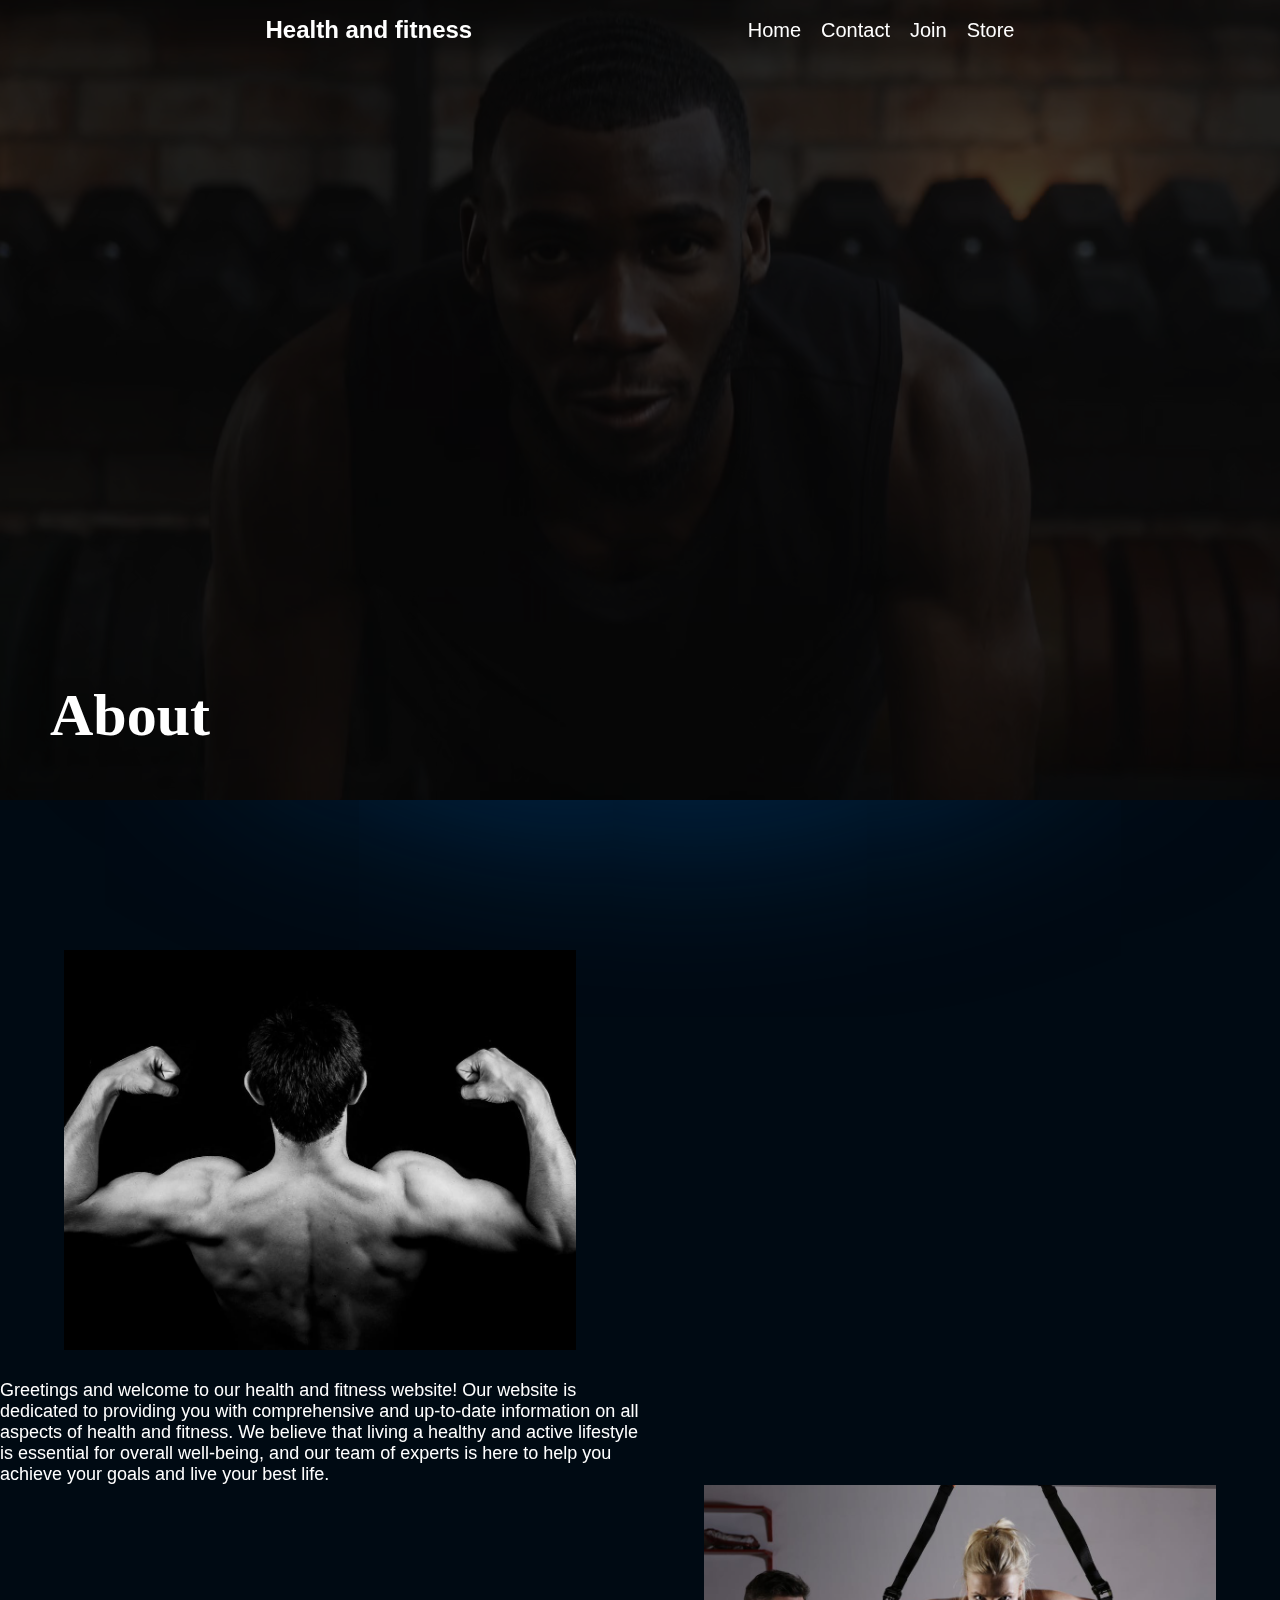
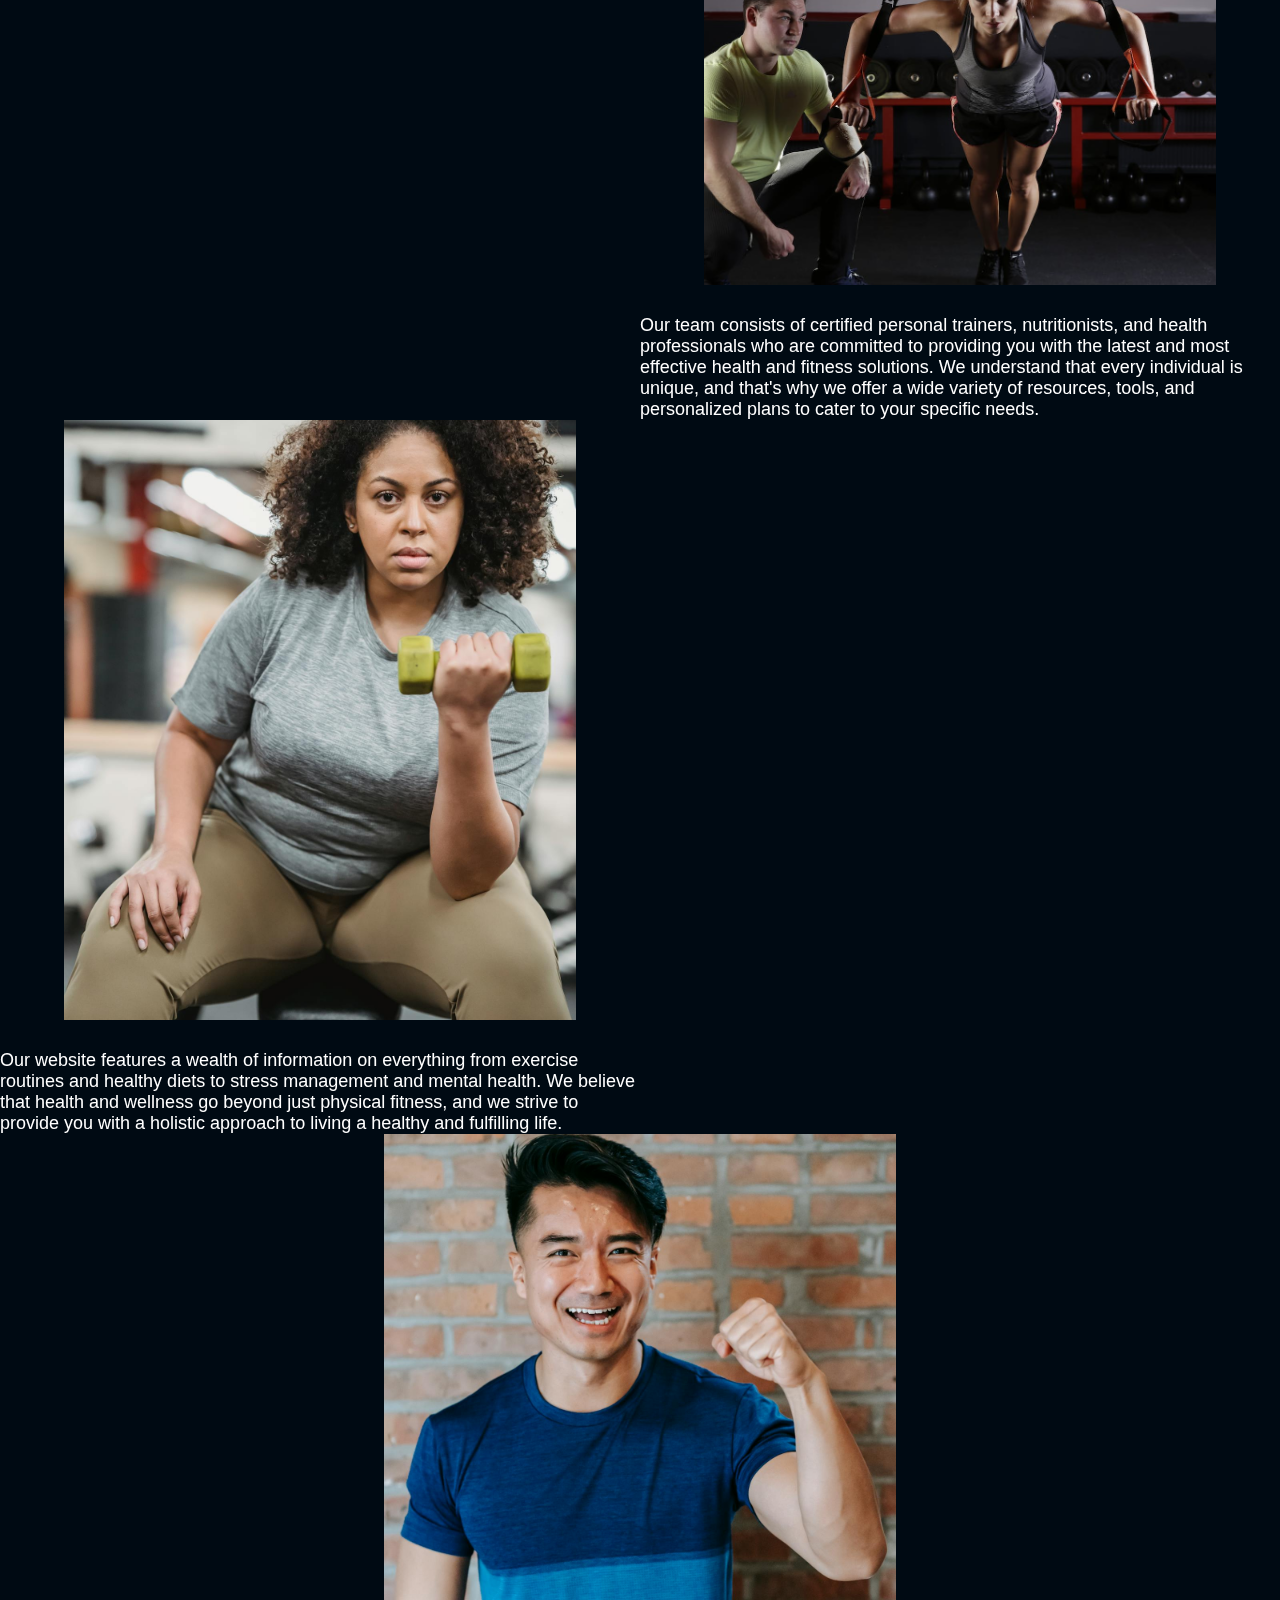
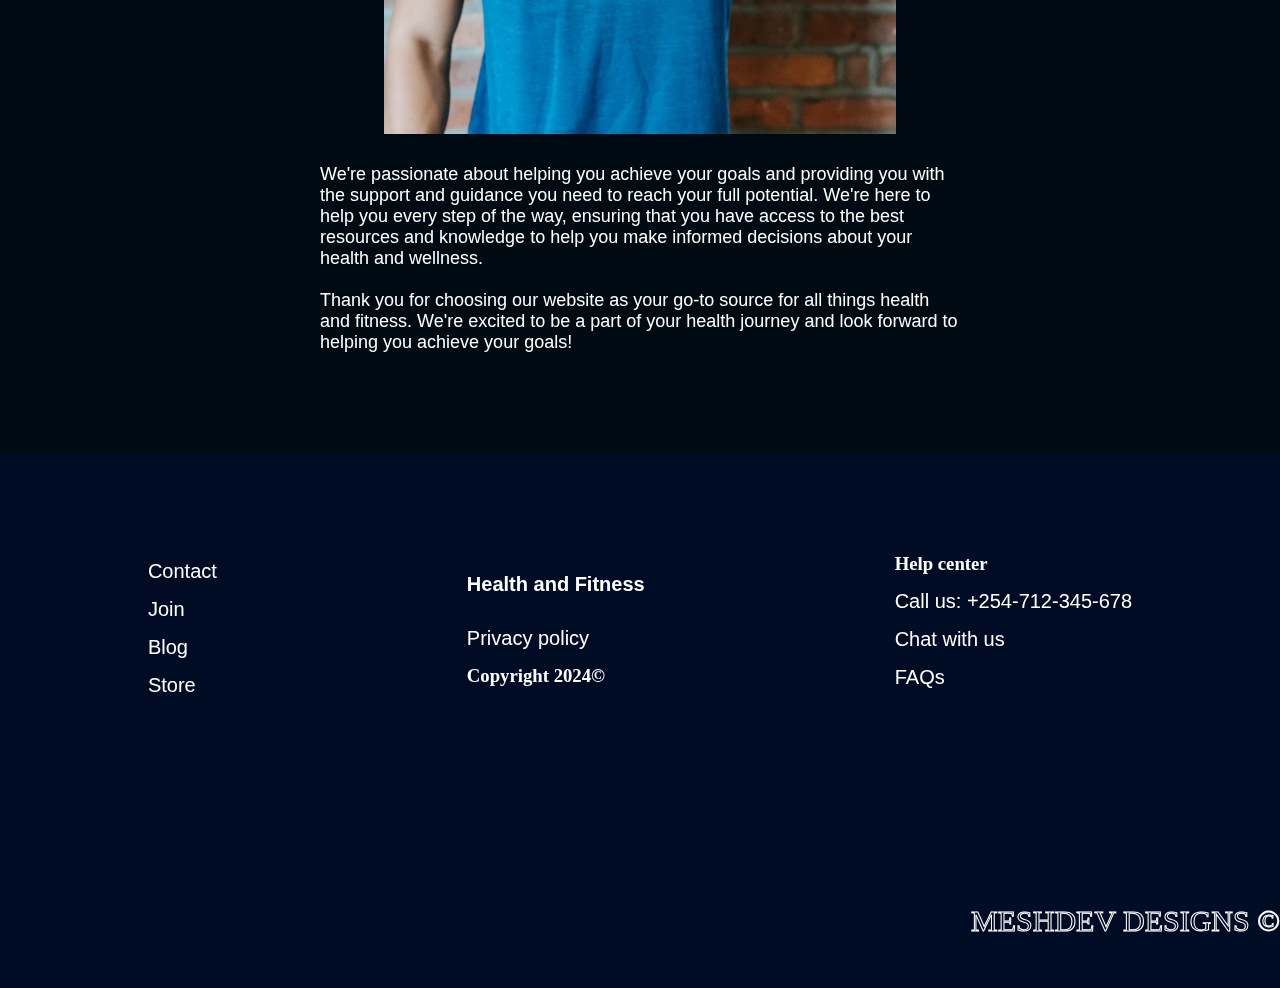
<file: about.html>
<!DOCTYPE html>
<html lang="en">
<head>
    <meta charset="UTF-8">
    <meta name="viewport" content="width=device-width, initial-scale=1.0">
    <title>About</title>
    <link rel="stylesheet" href="https://cdnjs.cloudflare.com/ajax/libs/font-awesome/6.5.1/css/all.min.css" integrity="sha512-DTOQO9RWCH3ppGqcWaEA1BIZOC6xxalwEsw9c2QQeAIftl+Vegovlnee1c9QX4TctnWMn13TZye+giMm8e2LwA==" crossorigin="anonymous" referrerpolicy="no-referrer" />
    <style>
        *{
            padding: 0;
            margin: 0;
            box-sizing: border-box;
        }
        body{
            width: 100%;
            margin: 0;
            padding: 0;
            background-color: rgb(0, 10, 19);
        }
        header{
            width: 100%;
            height: 800px;
            background-color: skyblue;
            position: relative;
            display: flex;
            align-items: last baseline;
            justify-content: flex-start;
            margin-bottom: 150px;
        }
        .navigation{
            width: 100%;
            height: 60px;
            background-color: transparent;
            display: flex;
            align-items: center;
            justify-content: space-evenly;
            flex-wrap: wrap;
            position: fixed;
            top: 0;
            z-index: 10;
            left: 0;
        }
        .mobile-menu{
            position: fixed;
            top: 0;
            right: 0;
            width: 100%;
            height: auto;
            background-color: rgb(0, 12, 36);
            z-index: 10;
            padding: 70px 20px;
            transform: translateY(-450px);
            transition: all 1s ease-in-out;
        }
        .mobile-menu.active{
            transform: translateY(0);
        }
        .mobile-menu nav ul{
            list-style: none;
            display: flex;
            flex-direction: column;
            gap: 30px;
        }
        .fa-bars{
            display: none;
        }
        .logo{
            display: flex;
            gap: 10px;
            align-items: center;
        }
        .logo a{
            text-decoration: none;
            color: white;
            font-family: 'Lucida Sans', 'Lucida Sans Regular', 'Lucida Grande', 'Lucida Sans Unicode', Geneva, Verdana, sans-serif;
        }
        nav ul{
            display: flex;
            gap: 20px;
            list-style: none;
        }
        nav ul a{
            color: rgb(255, 255, 255);
            font-size: 20px;
            text-decoration: none;
            font-family: 'Lucida Sans', 'Lucida Sans Regular', 'Lucida Grande', 'Lucida Sans Unicode', Geneva, Verdana, sans-serif;
        }
        .header-bg-video{
            object-fit: cover;
            filter: brightness(30%);
            position: absolute;
            left: 0;
            top: 0;
        }
        @media (min-aspect-ratio: 16/9){
            video{
                width: 100%;
                height: 100%;
            }
        }
        @media (max-aspect-ratio: 16/9){
            video{
                width: 100%;
                height: 100%;
            }
        }
        .latest-post-header{
            z-index: 10;
            margin: 50px;
            font-size: 30px;
            color: white;
            display: flex;
            flex-direction: column;
            gap: 10px;
            
        }
        .latest-post-header a{
            color: white;
            text-decoration: none;
        }
        .luminance{
            position: fixed;
            width: 80%;
            height: 500px;
            border-radius: 50%;
            box-shadow: 0px 0px 200px rgba(0, 81, 152, 0.6);
            top: 300px;
            left: 150px;
            background: rgba(0, 81, 152, 0.3);
            z-index: -1;
            display: flex;
            align-items: center;
            justify-content: center;
        }
        main{
            width: 100%;
            height: auto;
            display: flex;
            flex-wrap: wrap;
            align-items: center;
            justify-content: center;
            margin-bottom: 100px;
        }
        section{
            width: 50%;
            height: auto;
            display: flex;
            flex-direction: column;
            gap: 30px;
            align-items: center;
            justify-content: center;
            color: white;
            font-size: 18px;
            font-family: 'Lucida Sans', 'Lucida Sans Regular', 'Lucida Grande', 'Lucida Sans Unicode', Geneva, Verdana, sans-serif;
        }
        section img{
            width: 80%;
            height: 400px;
            object-fit: cover;

        }
        footer{
            width: 100%;
            background-color: rgb(0, 12, 36);
            height: auto;
            display: flex;
            gap: 150px;
            align-items: center;
            justify-content: center;
            padding: 50px 0;
            flex-wrap: wrap;
        }
        footer div{
            display: flex;
            flex-direction: column;
            gap: 15px;
            color: white;
            padding: 50px ;
        }
        footer div a{
            font-size: 20px;
            font-family: sans-serif;
            text-decoration: none;
            color: white;
        }
        @media (max-width:900px){
            .resizable{
                display: none;
            }
            main{
                gap: 30px;
            }
            section{
                width: 100%;
            }
            .navigation nav{
                display: none;
            }
            .fa-bars{
                display: block;
            }
            footer{
                gap: 30px;
                align-items: flex-start;
                justify-content: flex-start;
                margin-top: 50px;
            }
        }
    </style>
</head>
<body>
    <header id="header">
        <div class="navigation">
            <div class="logo">
                <h2><a href="index.html">Health and fitness</a></h2>
                <i class="fa-solid fa-dumbbell" style="color: white;"></i>
            </div>
            <nav>
                <ul>
                    <li><a href="index.html">Home</a></li>
                    <li><a href="contact.html">Contact</a></li>
                    <li><a href="">Join</a></li>
                    <li><a href="store.html">Store</a></li>
                </ul>
            </nav>
            <i class="fa-solid fa-bars mobile-menu-toggle" style="color: white;font-size: 30px;cursor: pointer;"></i>
        </div>

        <video src="Videos/man doing pushups.mp4" autoplay loop class="header-bg-video"></video>

        <div class="latest-post-header">
            <h1>About</h1>
        </div>

        <div class="mobile-menu">
            <nav>
                <ul>
                    <li style="color: white;font-size: 30px;cursor: pointer;" class="mobile-menu-toggle">X</li>
                    <li><a href="index.html">Home</a></li>
                    <li><a href="contact.html">Contact</a></li>
                    <li><a href="about.html">About</a></li>
                    <li><a href="">Join</a></li>
                    <li><a href="store.html">Store</a></li>
                </ul>
            </nav>
        </div>
    </header>

    <div class="luminance">
        <h1 style="color: transparent;-webkit-text-stroke: 2px rgb(0, 81, 255);font-size: 40px;">Health and Fitness</h1>
    </div>

    <main>
        <section>
            <img src="images/strong man.jpg" alt="muscular man showing back">
            <article>Greetings and welcome to our health and fitness website! Our website is dedicated to providing you with comprehensive and up-to-date information on all aspects of health and fitness. We believe that living a healthy and active lifestyle is essential for overall well-being, and our team of experts is here to help you achieve your goals and live your best life.</article>
        </section>
        <section class="resizable"></section>
        <section class="resizable"></section>
        <section>
            <img src="images/trainer with woman in gym.jpg" alt="woman doing exercise with trainer">
            <article>Our team consists of certified personal trainers, nutritionists, and health professionals who are committed to providing you with the latest and most effective health and fitness solutions. We understand that every individual is unique, and that's why we offer a wide variety of resources, tools, and personalized plans to cater to your specific needs.</article>
        </section>
        <section>
            <img src="images/overweight woman with dumbell.jpg" alt="overweight woman with dumbell" style="height: 600px;">
            <article>Our website features a wealth of information on everything from exercise routines and healthy diets to stress management and mental health. We believe that health and wellness go beyond just physical fitness, and we strive to provide you with a holistic approach to living a healthy and fulfilling life.</article>
        </section>
        <section class="resizable"></section>
        <section>
            <img src="images/person motivated.jpg" alt="satisfied young asian sportsman" style="height: 600px;">
            <article>We're passionate about helping you achieve your goals and providing you with the support and guidance you need to reach your full potential. We're here to help you every step of the way, ensuring that you have access to the best resources and knowledge to help you make informed decisions about your health and wellness. <br>
                <br>
            Thank you for choosing our website as your go-to source for all things health and fitness. We're excited to be a part of your health journey and look forward to helping you achieve your goals!</article>
        </section>
    </main>

    <footer>
        <div>
            <a href="contact.html">Contact</a>
            <a href="#">Join</a>
            <a href="#">Blog</a>
            <a href="store.html">Store</a>
        </div>
        <div>
            <h2><a href="index.html">Health and Fitness</a></h2>
            <i class="fa-solid fa-dumbbell"></i>
            <a href="#">Privacy policy</a>
            <h3>Copyright 2024&copy;</h3>
        </div>
        <div>
            <h3>Help center</h3>
            <a href="#">Call us: +254-712-345-678</a>
            <a href="#">Chat with us</a>
            <a href="#">FAQs</a>
            <h3 style="display: flex;gap: 10px;"> 
                <a href="#"><i class="fa-brands fa-facebook"></i></a>
                <a href="#"><i class="fa-brands fa-x-twitter"></i></a>
                <a href="#"><i class="fa-brands fa-instagram"></i></a>
             </h3>
        </div>
        <span style="width: 100%;text-align: right;font-size: 30px;"><a href="https://meshacklocho.co.ke/" style="color: transparent;text-decoration: none;-webkit-text-stroke: 1px white;">MESHDEV DESIGNS &copy;</a></span>
    </footer>

    <script>
        let menuToggleBtns = document.querySelectorAll(".mobile-menu-toggle")
        let mobileMenu = document.querySelector(".mobile-menu")

        for (let i = 0; i < menuToggleBtns.length; i++) {
            menuToggleBtns[i].addEventListener("click", ()=>{
                mobileMenu.classList.toggle("active")
            })
            
        }
    </script>
</body>
</html>
</file>
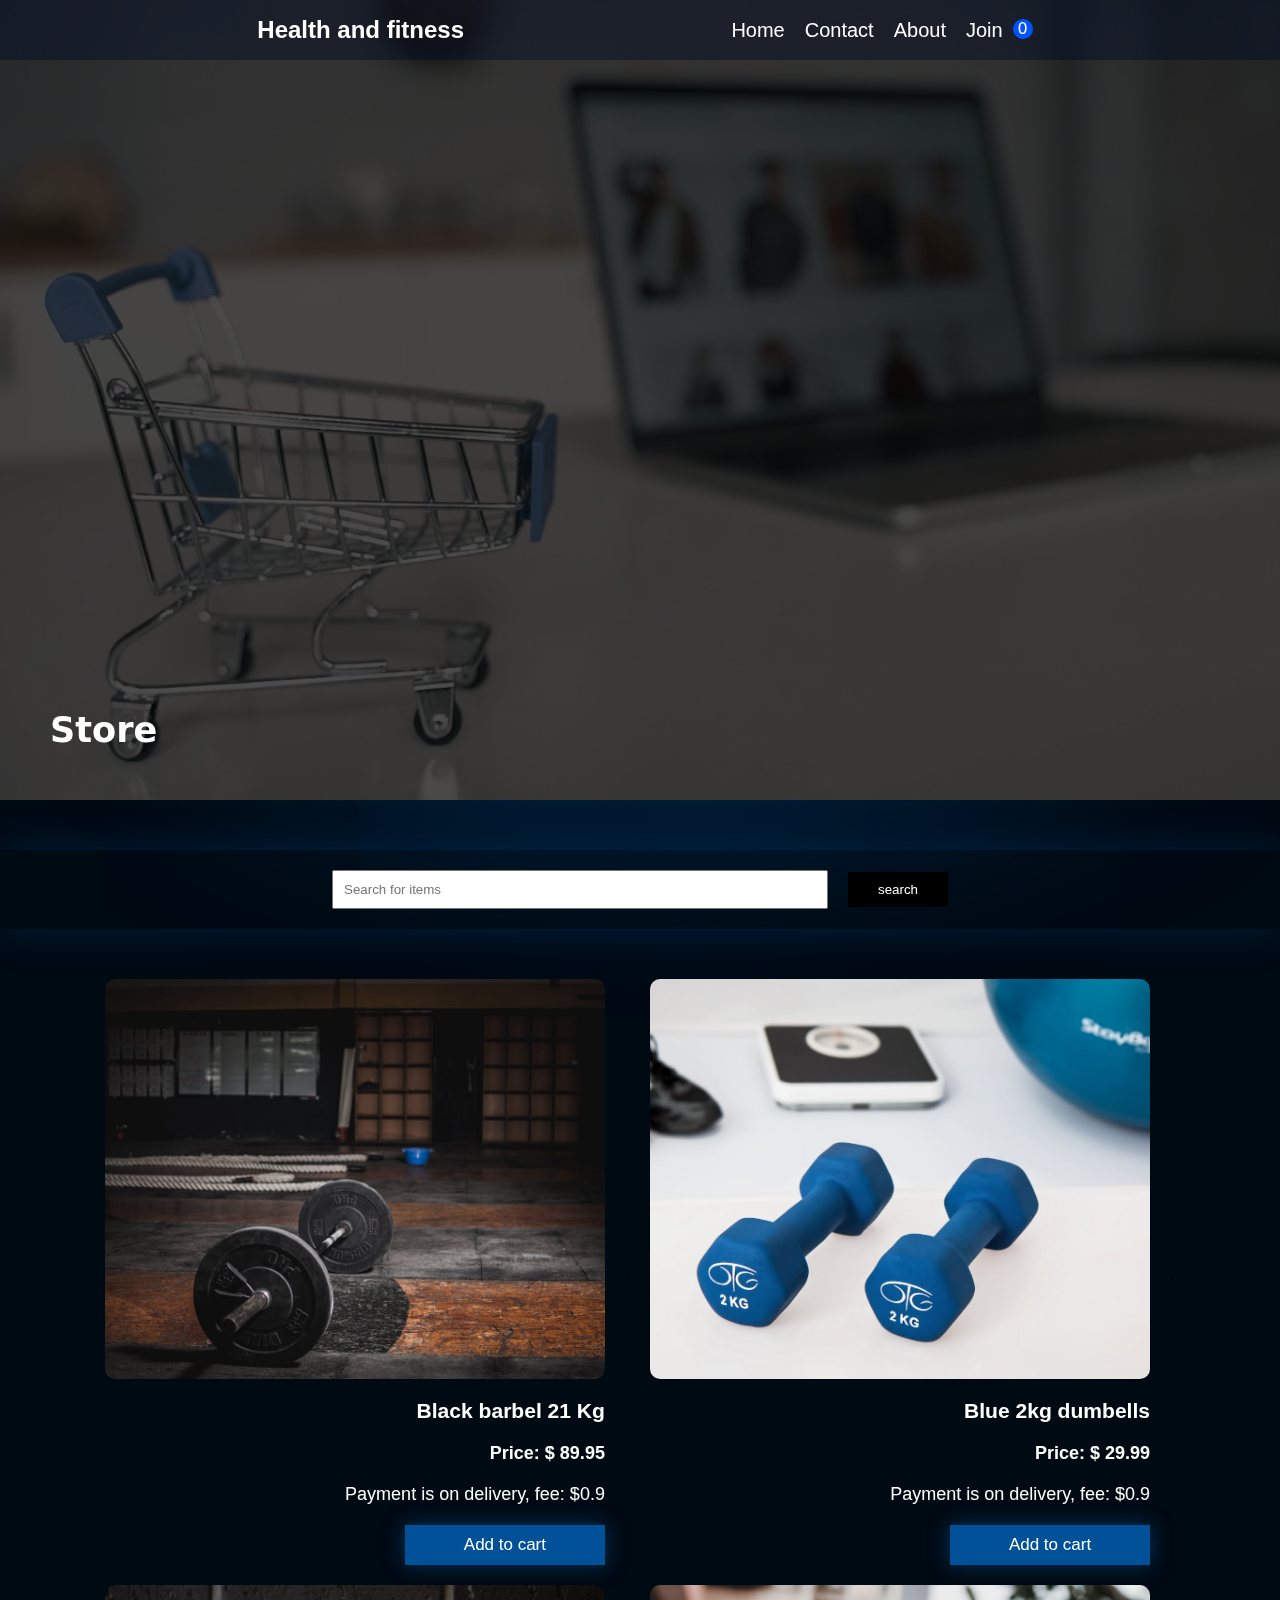
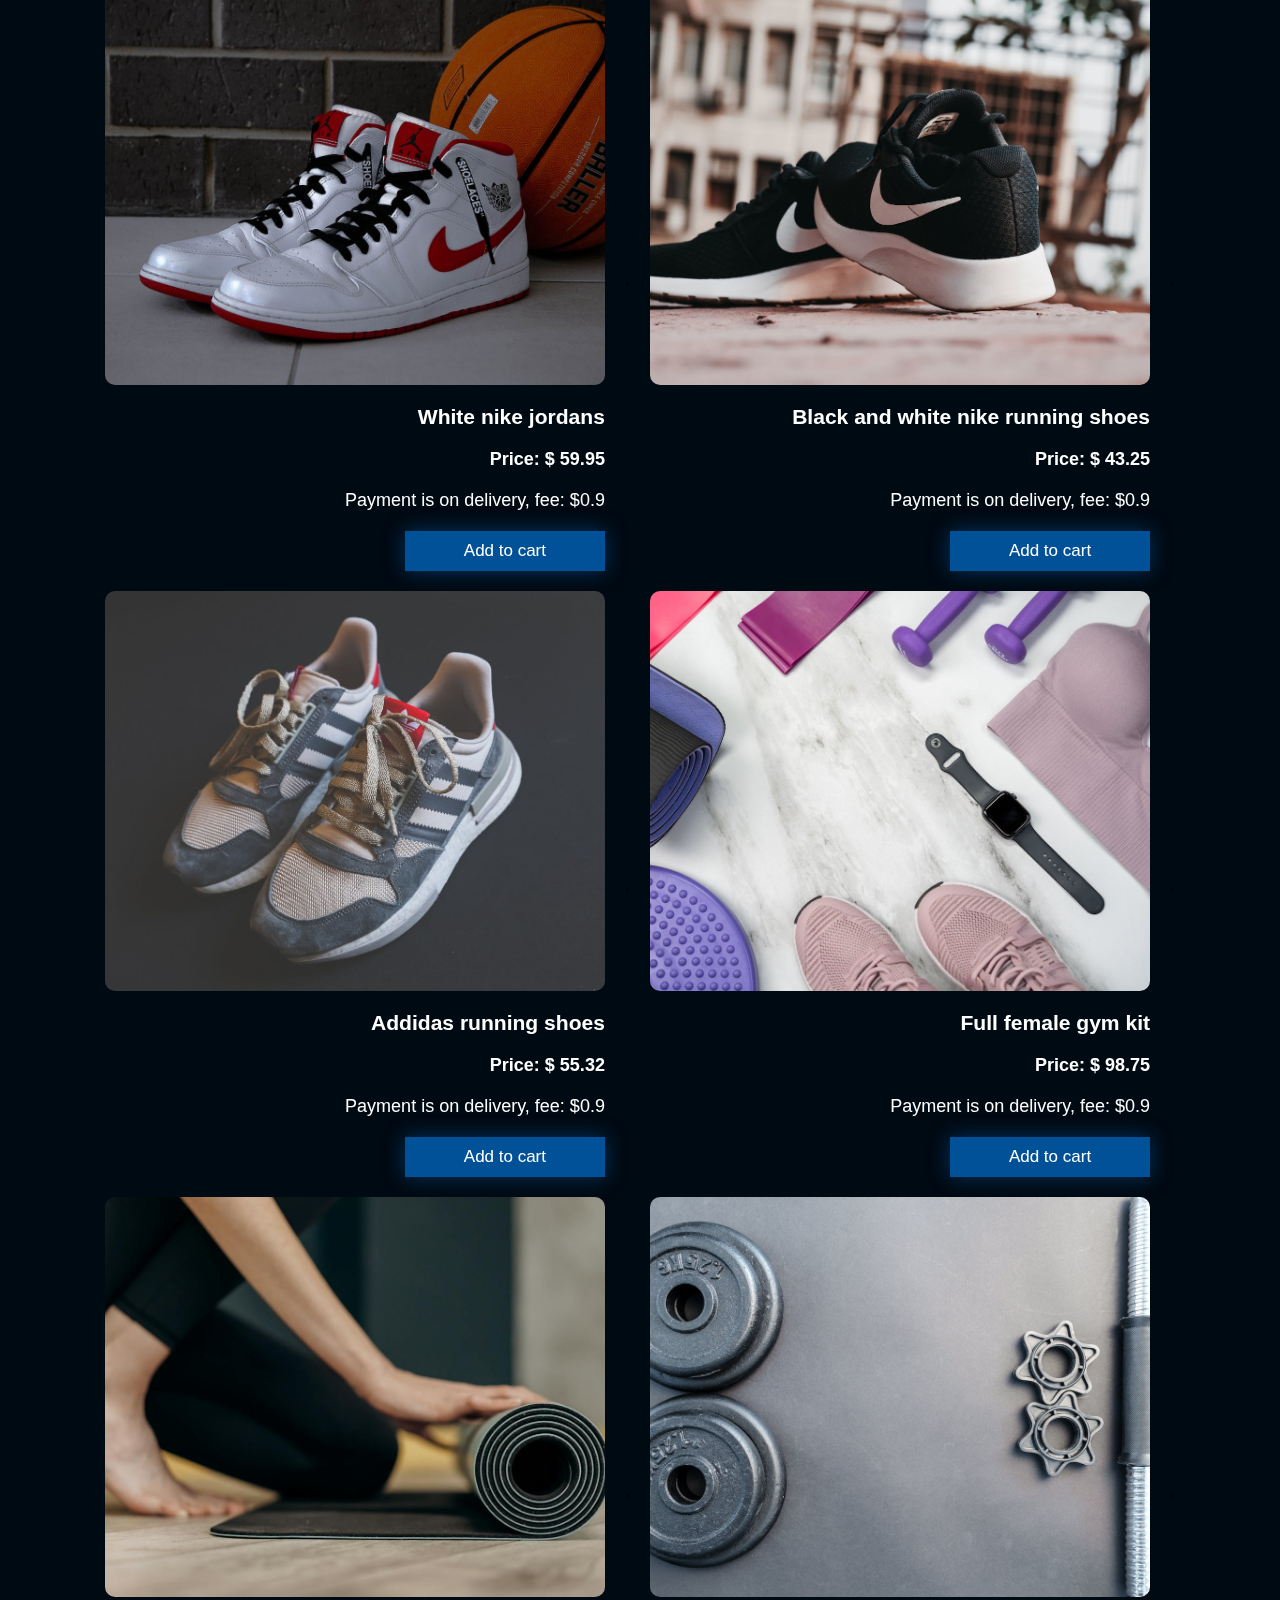
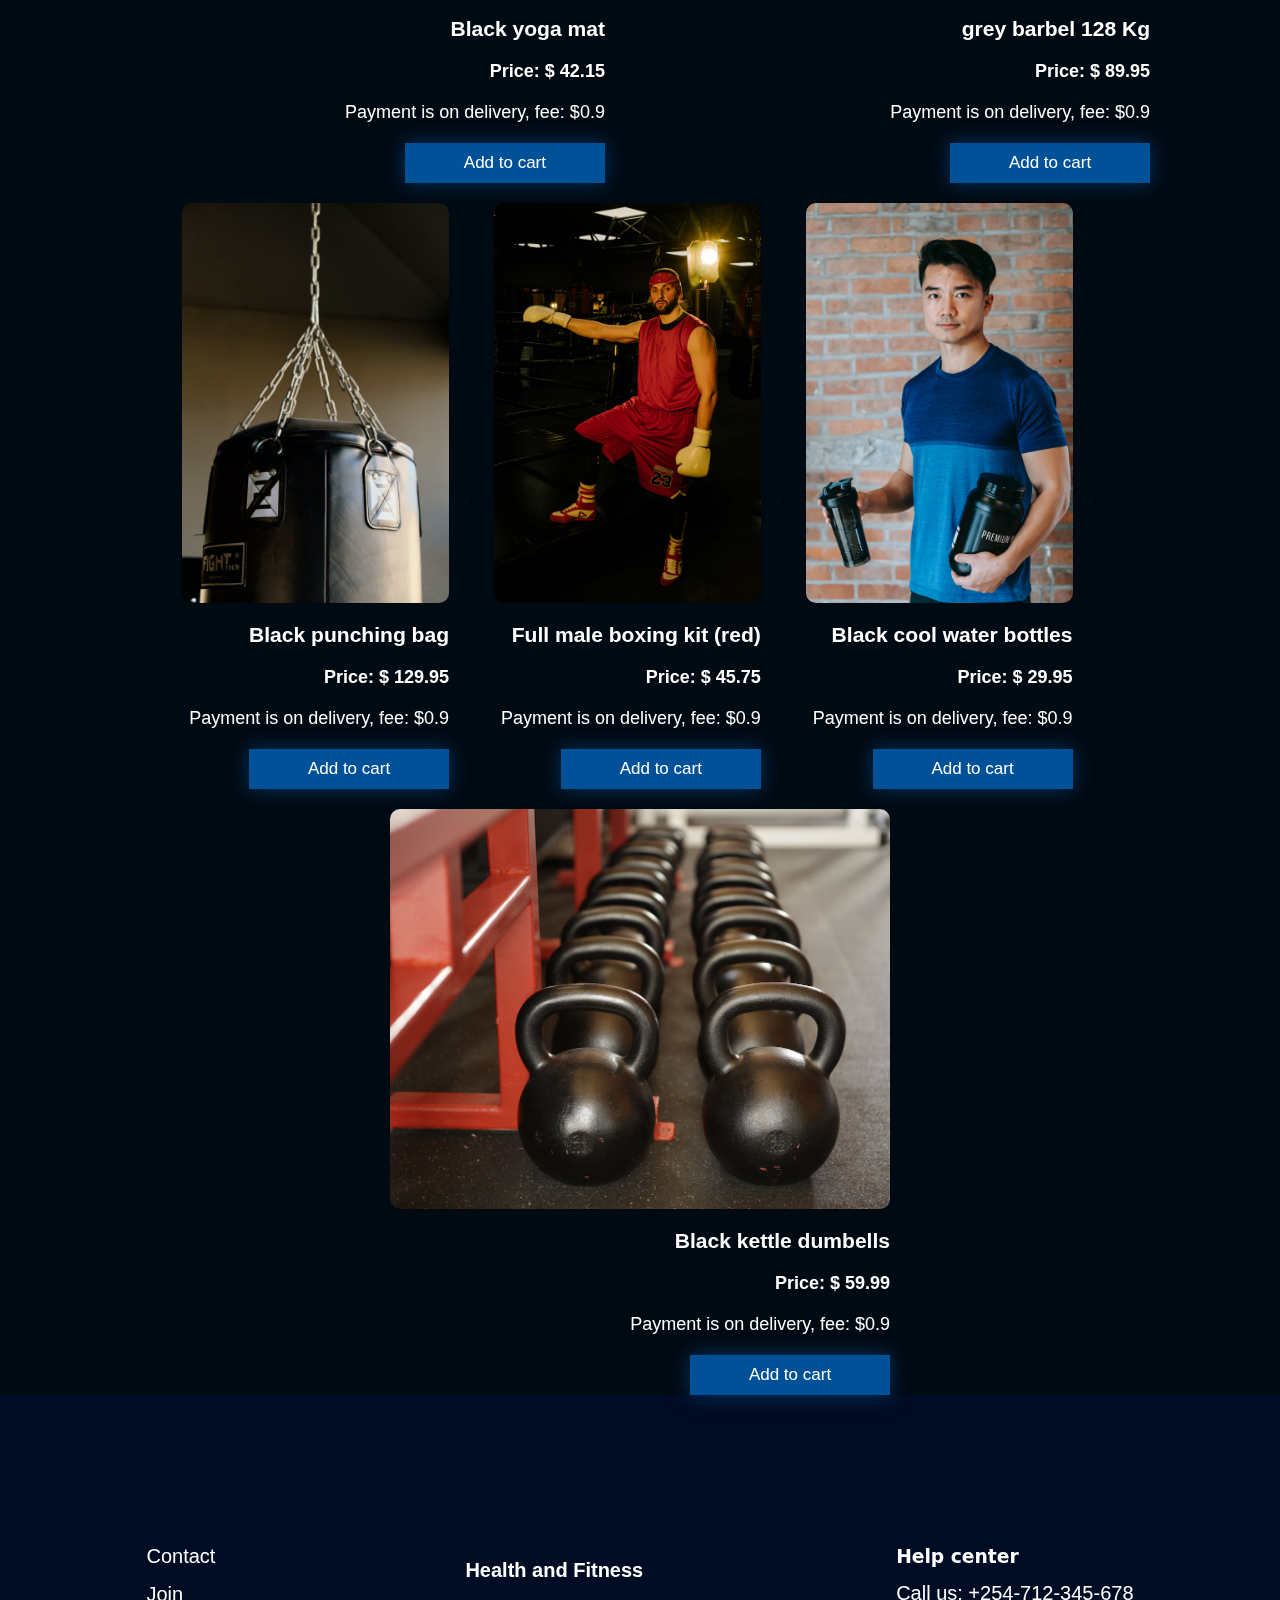
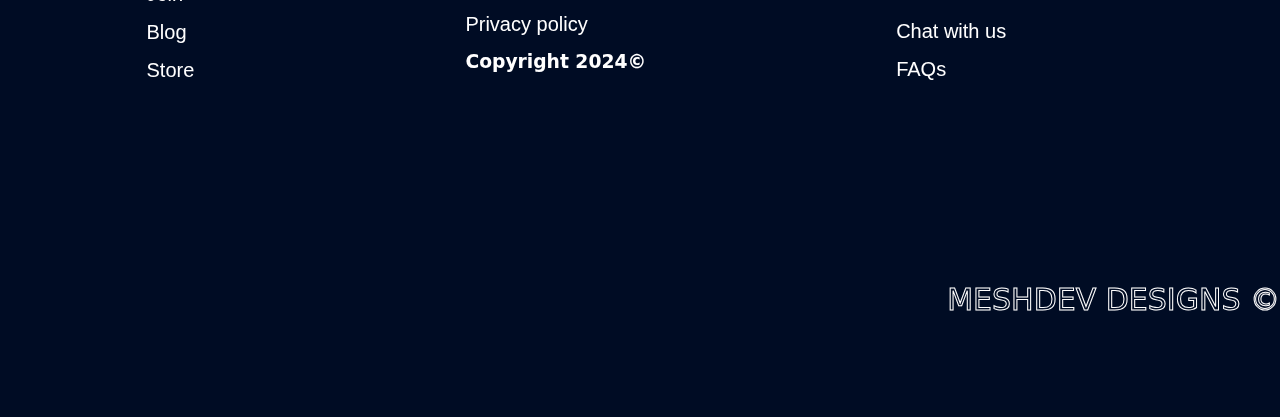
<file: store.html>
<!DOCTYPE html>
<html lang="en">
<head>
    <meta charset="UTF-8">
    <meta name="viewport" content="width=device-width, initial-scale=1.0">
    <title>Health and Fitness store</title>
    <link rel="stylesheet" href="https://cdnjs.cloudflare.com/ajax/libs/font-awesome/6.5.1/css/all.min.css" integrity="sha512-DTOQO9RWCH3ppGqcWaEA1BIZOC6xxalwEsw9c2QQeAIftl+Vegovlnee1c9QX4TctnWMn13TZye+giMm8e2LwA==" crossorigin="anonymous" referrerpolicy="no-referrer" />
    <link rel="stylesheet" href="store.css">
</head>
<body>
    <header id="header">
        <div class="navigation">
            <div class="logo">
                <h2><a href="index.html">Health and fitness</a></h2>
                <i class="fa-solid fa-dumbbell" style="color: white;"></i>
            </div>
            <nav>
                <ul>
                    <li><a href="index.html">Home</a></li>
                    <li><a href="contact.html">Contact</a></li>
                    <li><a href="about.html">About</a></li>
                    <li><a href="#">Join</a></li>
                    <li style="position: relative;">
                        <i class="fa-solid fa-cart-shopping" style="font-size: 30px;color: white;"></i>
                        <span style="position: absolute;right: -10px;background-color: rgb(0, 81, 255);color: white;top: 0;width: 20px;height: 20px;border-radius: 50%;text-align: center;" class="items-on-cart">0</span>
                    </li>
                </ul>
            </nav>

            <i class="fa-solid fa-bars mobile-menu-toggle" style="color: white;font-size: 30px;cursor: pointer;"></i>
        </div>

        <video src="Videos/store bg vid.mp4" autoplay loop class="header-bg-video"></video>

        <div class="latest-post-header">
            <h3>Store</h3>
        </div>

        <div class="mobile-menu">
            <nav>
                <ul>
                    <li style="color: white;font-size: 30px;cursor: pointer;" class="mobile-menu-toggle">X</li>
                    <li><a href="index.html">Home</a></li>
                    <li><a href="contact.html">Contact</a></li>
                    <li><a href="about.html">About</a></li>
                    <li><a href="#">Join</a></li>
                    <li style="position: relative;">
                        <i class="fa-solid fa-cart-shopping" style="font-size: 30px;color: white;"></i>
                        <span style="position: absolute;right: -10px;background-color: rgb(0, 81, 255);color: white;top: 0;width: 20px;height: 20px;border-radius: 50%;text-align: center;" class="items-on-cart">0</span>
                    </li>
                </ul>
            </nav>
        </div>
    </header>

    <div class="search-panel">
        <input type="search" id="search-bar" placeholder="Search for items" onkeyup="searchingItems()">
        <a href="#store-items"><input type="button" value="search"></a>
    </div>

    <h2 class="search-result-title" style="color: white;text-align: center;margin-bottom: 30px;"></h2>

    <div class="luminance">
        <h1 style="color: transparent;-webkit-text-stroke: 2px rgb(0, 81, 255);font-size: 40px;">Health and Fitness</h1>
    </div>

    <main>
        <section class="store-items" id="store-items">

        </section>

        <div class="cart">
            
        </div>
    </main>

    <div class="purchase-succesful-mess">
        <i class="fa-solid fa-circle-check" style="color: #25ef61;font-size: 100px;"></i>
        <h2>Purchase successfully</h2>
    </div>

    <footer>
        <div>
            <a href="contact.html">Contact</a>
            <a href="#">Join</a>
            <a href="#">Blog</a>
            <a href="store.html">Store</a>
        </div>
        <div>
            <h2><a href="index.html">Health and Fitness</a></h2>
            <i class="fa-solid fa-dumbbell"></i>
            <a href="#">Privacy policy</a>
            <h3>Copyright 2024&copy;</h3>
        </div>
        <div>
            <h3>Help center</h3>
            <a href="#">Call us: +254-712-345-678</a>
            <a href="#">Chat with us</a>
            <a href="#">FAQs</a>
        </div>
        <span style="width: 100%;text-align: right;font-size: 30px;"><a href="https://meshacklocho.co.ke/" style="color: transparent;text-decoration: none;-webkit-text-stroke: 1px white;">MESHDEV DESIGNS &copy;</a></span>
    </footer>
    


    <script src="store.js"></script>
</body>
</html>
</file>
<file: store.css>
*{
    padding: 0;
    margin: 0;
    box-sizing: border-box;
}
html{
    scroll-behavior: smooth;
}
body{
    width: 100%;
    margin: 0;
    padding: 0;
    background-color: rgb(0, 10, 19);
    font-family: system-ui, -apple-system, BlinkMacSystemFont, 'Segoe UI', Roboto, Oxygen, Ubuntu, Cantarell, 'Open Sans', 'Helvetica Neue', sans-serif;
}
header{
    width: 100%;
    height: 800px;
    background-color: skyblue;
    position: relative;
    display: flex;
    align-items: last baseline;
    justify-content: flex-start;
    margin-bottom: 50px;
}
.navigation{
    width: 100%;
    height: 60px;
    background-color: transparent;
    display: flex;
    align-items: center;
    justify-content: space-evenly;
    flex-wrap: wrap;
    position: fixed;
    top: 0;
    z-index: 10;
    left: 0;
    background-color: rgba(0, 12, 36, 0.439);
}
.logo{
    display: flex;
    gap: 10px;
    align-items: center;
}
.logo a{
    text-decoration: none;
    color: white;
    font-family: 'Lucida Sans', 'Lucida Sans Regular', 'Lucida Grande', 'Lucida Sans Unicode', Geneva, Verdana, sans-serif;
}
nav ul{
    display: flex;
    gap: 20px;
    list-style: none;
}
nav ul a{
    color: rgb(255, 255, 255);
    font-size: 20px;
    text-decoration: none;
    font-family: 'Lucida Sans', 'Lucida Sans Regular', 'Lucida Grande', 'Lucida Sans Unicode', Geneva, Verdana, sans-serif;
}
.mobile-menu{
    position: fixed;
    top: 0;
    right: 0;
    width: 100%;
    height: auto;
    background-color: rgb(0, 12, 36);
    z-index: 10;
    padding: 70px 20px;
    transform: translateY(-450px);
    transition: all 1s ease-in-out;
}
.mobile-menu.active{
    transform: translateY(0);
}
.mobile-menu nav ul{
    list-style: none;
    display: flex;
    flex-direction: column;
    gap: 30px;
}
.fa-bars{
    display: none;
}
.header-bg-video{
    object-fit: cover;
    filter: brightness(30%);
    position: absolute;
    left: 0;
    top: 0;
}
@media (min-aspect-ratio: 16/9){
    video{
        width: 100%;
        height: 100%;
    }
}
@media (max-aspect-ratio: 16/9){
    video{
        width: 100%;
        height: 100%;
    }
}
.latest-post-header{
    z-index: 10;
    margin: 50px;
    font-size: 30px;
    color: white;
    display: flex;
    flex-direction: column;
    gap: 10px;
    
}
.search-panel{
    width: 100%;
    padding: 20px;
    display: flex;
    align-items: center;
    justify-content: center;
    gap: 20px;
    box-shadow: 0px 0px 40px rgba(0, 81, 152, 0.3);
    margin-bottom: 50px;
}
#search-bar{
    width: 40%;
    padding: 10px;
}
.search-panel input[type="button"]{
    width: 100px;
    padding: 10px;
    cursor: pointer;
    border: none;
    background: black;
    color: white;
}
.luminance{
    position: fixed;
    width: 80%;
    height: 500px;
    border-radius: 50%;
    box-shadow: 0px 0px 200px rgba(0, 81, 152, 0.6);
    top: 300px;
    left: 150px;
    background: rgba(0, 81, 152, 0.3);
    z-index: -1;
    display: flex;
    align-items: center;
    justify-content: center;
}
main{
    width: 100%;
    height: auto;
    display: flex;
    flex-wrap: wrap;
    gap: 30px;
    align-items: center;
    justify-content: center;
    flex-direction: column;
    gap: 50px;
}
.store-items{
    width: 90%;
    height: auto;
    display: flex;
    flex-wrap: wrap;
    align-items: center;
    justify-content: center;
    gap: 20px;
}
.items-in-store{
    max-width: 500px;
    height: auto;
    display: flex;
    flex-direction: column;
    gap: 20px;
    color: white;
    font-size: 18px;
    font-family: Arial, Helvetica, sans-serif;
    align-items: flex-end;
}
.items-in-store img{
    width: 100%;
    height: 400px;
    object-fit: cover;
    border-radius: 10px;
}
.items-in-store button{
    width: 200px;
    padding: 10px;
    cursor: pointer;
    background-color: rgb(0, 81, 152);
    box-shadow: 0px 0px 20px rgba(0, 81, 152, 0.6);
    color: white;
    font-size: 17px;
    border: none;
}
.cart{
    width: 50%;
    height: 100%;
    position: fixed;
    left: 0;
    top: 0;
    background-color: rgb(0, 10, 19);
    color: white;
    display: flex;
    flex-direction: column;
    gap: 30px;
    padding: 30px 10px;
    align-items: flex-start;
    justify-content: flex-start;
    overflow: scroll;
    overflow-x: hidden;
    z-index: 10;
    transform: translateX(-650px);
    transition: all 1s ease;
}
.cart.active{
    transform: translateX(0);
}
.cart::-webkit-scrollbar{
    -webkit-appearance: none;
    width: 0;
}
.cart::-webkit-scrollbar-thumb{
    appearance: none;
    background-color: rgb(5, 80, 255);
}
.cart-item{
    width: 100%;
    height: auto;
    display: flex;
    flex-wrap: wrap;
    align-items: center;
    justify-content: space-between;
    color: white;
    font-size: 20px;
}
.cart-item img{
    width: 100px;
    height: 100px;
    border-radius: 50%;
    object-fit: cover;
}
.cart-item i{
    cursor: pointer;
}
.fa-xmark{
    position: absolute;
    right: 25px;
    top: 25px;
    font-size: 30px;
    cursor: pointer;
}
.purchase-succesful-mess{
    position: fixed;
    top: 30%;
    left: 20%;
    width: 60%;
    padding: 50px 0;
    height: auto;
    display: flex;
    flex-direction: column;
    gap: 40px;
    background-color: rgb(0, 19, 36);
    color: white;
    align-items: center;
    justify-content: center;
    transform: translateY(100px);
    opacity: 0;
    transition: all 1s ease-in-out;
    z-index: -1;
    
}
.purchase-btn{
    width: 200px;
    cursor: pointer;
    border: none;
    background-color: rgb(0, 19, 36);
    color: white;
    padding: 10px;
    box-shadow: 0px 0px 10px rgba(0, 81, 152, 0.6);
}
.purchase-succesful-mess.active{
    opacity: 1;
    transform: translateY(0);
    z-index: 15;
}
footer{
    width: 100%;
    background-color: rgb(0, 12, 36);
    height: auto;
    display: flex;
    gap: 150px;
    align-items: center;
    justify-content: center;
    padding: 100px 0;
    flex-wrap: wrap;
}
footer div{
    display: flex;
    flex-direction: column;
    gap: 15px;
    color: white;
    padding: 50px ;
}
footer div a{
    font-size: 20px;
    font-family: sans-serif;
    text-decoration: none;
    color: white;
}
@media (max-width:900px){
    .cart{
        width: 100%;
    }
    .navigation nav{
        display: none;
    }
    .fa-bars{
        display: block;
    }
    footer{
        gap: 30px;
        align-items: flex-start;
        justify-content: flex-start;
        margin-top: 50px;
    }
    .cart-item{
        gap: 10px;
    }
}
</file>
